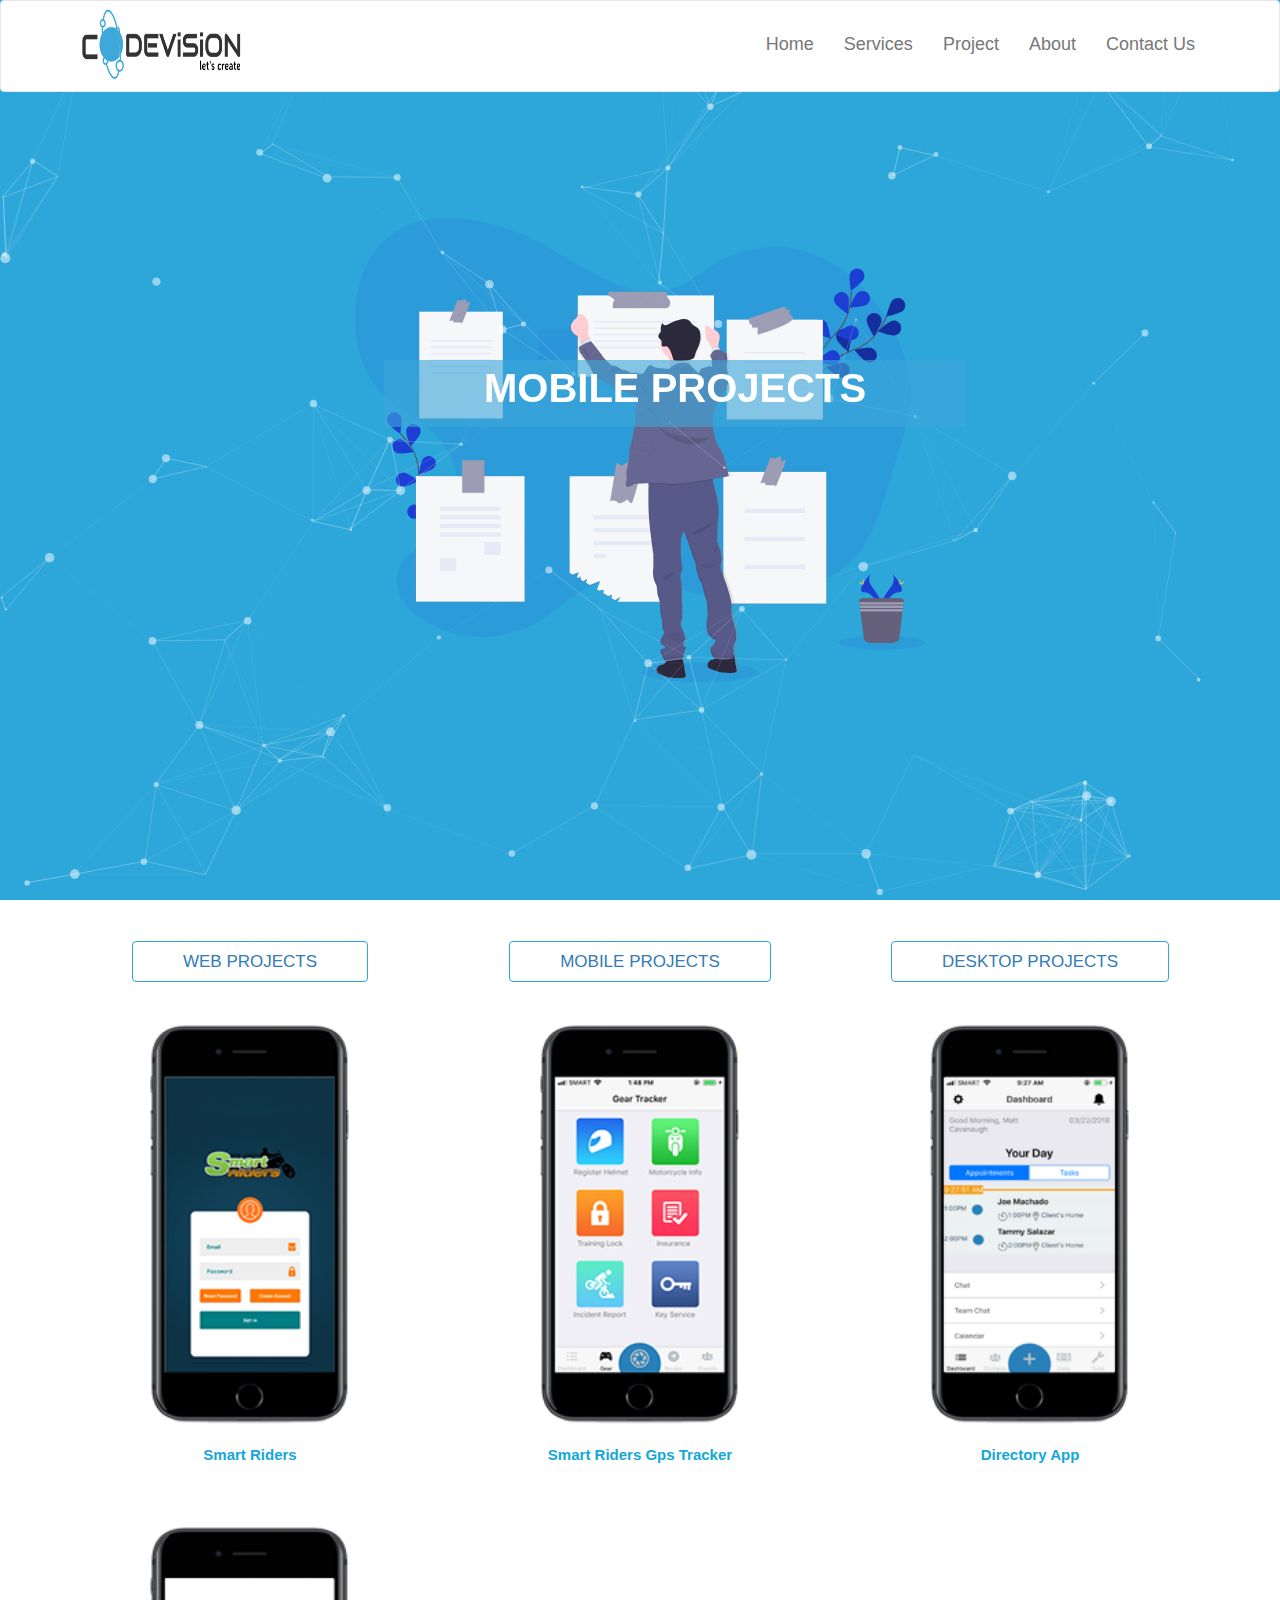
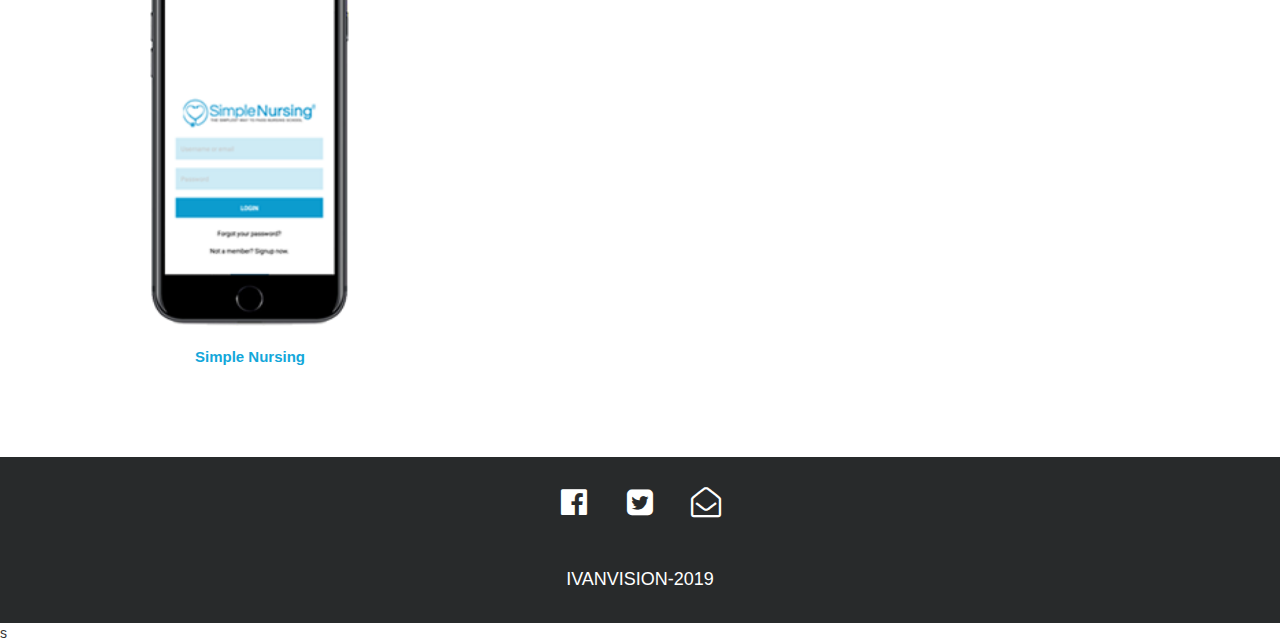
<file: mobile-project.html>
<!DOCTYPE html>
<html>
<head>
	<title>project</title>
  <link rel="stylesheet" type="text/css" href="css/style.css">
<!-- Latest compiled and minified CSS -->
<link rel="stylesheet" href="https://maxcdn.bootstrapcdn.com/bootstrap/3.4.0/css/bootstrap.min.css">

<!-- jQuery library -->
<script src="https://ajax.googleapis.com/ajax/libs/jquery/3.3.1/jquery.min.js"></script>

<!-- Latest compiled JavaScript -->
<script src="https://maxcdn.bootstrapcdn.com/bootstrap/3.4.0/js/bootstrap.min.js"></script>
<link rel="stylesheet" type="text/css" href="https://cdnjs.cloudflare.com/ajax/libs/OwlCarousel2/2.3.4/assets/owl.carousel.min.css">
<link rel="stylesheet" type="text/css" href="https://cdnjs.cloudflare.com/ajax/libs/OwlCarousel2/2.3.4/owl.carousel.min.js">
<link rel="stylesheet" type="text/css" href="https://stackpath.bootstrapcdn.com/font-awesome/4.7.0/css/font-awesome.min.css">

</head>
<body>
<nav class="navbar navbar-default  main-menu" >
  <div class="container" id="ivan2">
    <div class="navbar-header">
      <a href="index.html"><img src="images/ivanpag.png" class="header"></a>
    </div>
    <ul class="nav navbar-nav pull-right test3">
      <li><a class="Home" id="user" href="index.html">Home</a></li>
      <li><a class="Home" id="user" href="services.html">Services</a></li>
      <li><a class="Home" id="user" href="project.html">Project</a></li>
      <li><a class="Home" id="user" href="about.html">About</a></li>
      <li><a class="Home" id="user" href="contact-us.html">Contact Us</a></li>
    </ul>
  </div>
</nav>
<div id="particles-js" class="svg">
 <div class="code34">
  <p class="code7"><b>MOBILE PROJECTS</b></p>

</div>
</div>

<div class="container">
  <div class="row">
    <div class="col-md-4 PROJECTS" >
      <a href="project.html" class="PROJECTS-WEB ">WEB PROJECTS</a>
    </div>
    <div class="col-md-4 PROJECTS" >
      <a href="mobile-project.html " class="PROJECTS-WEB">MOBILE PROJECTS</a>
    </div>
    <div class="col-md-4 PROJECTS" >
      <a href="desktop-project.html" class="PROJECTS-WEB">DESKTOP PROJECTS</a>
    </div>
  </div>
</div>
<div class="container">
  <div class="row">
    <div class="col-md-4">
      <img src="images/phone_1.png" class="project-img-1">
      <p class="project-word-1">Smart Riders</p>
    </div>
    <div class="col-md-4">
    <img src="images/phone_2.png" class="project-img-1">
    <p class="project-word-1">Smart Riders Gps Tracker</p>
    </div>
    <div class="col-md-4">
     <img src="images/phone_3.png" class="project-img-1">
     <p class="project-word-1">Directory App</p>
    </div>
  </div>
</div>
<div class="container">
  <div class="row">
    <div class="col-md-4">
      <img src="images/phone_4.png" class="project-img-1">
      <p class="project-word-1">Simple Nursing</p>
    </div>
</div>
</div>
<div >
  <div class="row gray">
      <div class="col-md-12 facebook" >  
          <i class="fa fa-facebook-official face" aria-hidden="true"></i>
          <i class="fa fa-twitter-square face" aria-hidden="true"></i>
          <i class="fa fa-envelope-open-o face" aria-hidden="true"></i>
    </div>
    <div>
      <p class="VISION"> IVANVISION-2019</p>
    </div>
  </div>s
</div>
 <script src="https://unpkg.com/aos@next/dist/aos.js">
    
  </script>

  <script>
    AOS.init();
  </script>
  <script type="text/javascript">
    var test=document.querySelector('#test')
    var home=document.querySelector('#user1')
    
       var test1=document.querySelector('#What')   

              
          $("#What").scroll(function(){
          $("span").text(x += 1);
          });



$(document).ready(function() {
 



    $("#owl-example").owlCarousel({
     items:5,
      loop:true,
      autoplay:true,
      autoplayTimeout:3000,
      autoplayHoverPause:true,

  });


  $("#owl-example").owlCarousel();




 
});

  </script>


 

  <!-- scripts -->
<script src="js/particles.js"></script>
<script src="js/app.js"></script>

  <!-- scripts -->
<script src="js/particles.js"></script>
<script src="js/app.js"></script>

</body>
</html>
</file>
<file: css/style.css>
.start1{
    
    margin: 0px;
   margin-top: 60px;
   color: black;
    
}
.sentence{
  font-size: 25px;
  color: black;
}
.starting1{
  margin-top: 30px ;
  font-size: 18px;
  animation-delay: 10000;
   background-color: #f8f8f8;
  padding: 90px;
}
.starting{
  margin-top: 30px;
  font-size: 18px;
  animation-delay: 10000;
  
}
.hr{
  width: 140px;
  height: 2px;
  margin-left: 2px;
} 
.main-menu{
  position: fixed !important;
  width: 100%;
  z-index: 111;
  background-color: #ffffff !important;

}
.search1{
  background-color: #83c5e5;
  padding: 8px;
  border-radius: 10px;
}
.test{
  font-size: 30px;
  color: #13a7da;
  font-weight:100;
}
.test3{
  font-size: 23px;
}
.standard{
  text-align: center;
  font-size: 30px;
  background-color: #60cdf3;
  padding: 50px;
  margin-top: 50px;
  color: white;
}
.test6{
  color: white;
}
.offer{
  text-align: center;
  font-size: 30px;
  margin-top: 60px;
  color: #60cdf3;
}
.support{
  text-align: center;
  font-size: 18px;
}
.hr7{
  width: 150px;
  height: 2px;
  margin-left: 600px !important;
  margin-top: 40px !important;

}
.development{
  text-align: center;
}
.Desktop{
  font-size: 30px;
    color: #13a7da;
}
.view23{
  font-size: 20px;
  background-color: #60cdf3;
  color: white;
  width: 20px;
  height: 15px;
  border-radius: 90px;
}
.me{
  text-align: center;
  
}
html {
  scroll-behavior: smooth;
}

.test61{
  color: white;
}
.video-container {
    position:relative;
    padding-bottom:56.25%;
    padding-top:30px;
    height:0;
    overflow:hidden;
    pointer-events: none;
}

.video-container iframe, .video-container object, .video-container embed {
    position:absolute;
    top:0;
    left:0;
    width:100%;
    height:100%;
}
.about-us{
  text-align: center;
  font-size: 30px;
  margin-top: 100px;

  /* The image used */
  background-image: url("../images/download (3).jpg");

  /* Full height */
  height: 100%; 

  /* Center and scale the image nicely */
  background-position: center;
  background-repeat: no-repeat;
  background-size: cover;
  margin-top: 0px;
  height: 500px;
  padding: 200px;
}

#PHP{
  height: 193px;
}
#me45{
  font-size: 18px;
}
#desktop-transparent{
  height: 200px;
}
.face{
  width: 60px ;
  height: 60px;
  margin-left:160px; 
  margin-top: 0px;
  padding: 10px;
}
.gray{
  background-color: #282a2b;
  padding: 20px;
  margin-top: 80px;
}
/* =============================================================================
   HTML5 CSS Reset Minified - Eric Meyer
   ========================================================================== */

html,body,div,span,object,iframe,h1,h2,h3,h4,h5,h6,p,blockquote,pre,abbr,address,cite,code,del,dfn,em,img,ins,kbd,q,samp,small,strong,sub,sup,var,b,i,dl,dt,dd,ol,ul,li,fieldset,form,label,legend,table,caption,tbody,tfoot,thead,tr,th,td,article,aside,canvas,details,figcaption,figure,footer,header,hgroup,menu,nav,section,summary,time,mark,audio,video{margin:0;padding:0;border:0;outline:0;font-size:100%;vertical-align:baseline;background:transparent}
body{line-height:1}
article,aside,details,figcaption,figure,footer,header,hgroup,menu,nav,section{display:block}
nav ul{list-style:none}
blockquote,q{quotes:none}
blockquote:before,blockquote:after,q:before,q:after{content:none}
a{margin:0;padding:0;font-size:100%;vertical-align:baseline;background:transparent;text-decoration:none}
mark{background-color:#ff9;color:#000;font-style:italic;font-weight:bold}
del{text-decoration:line-through}
abbr[title],dfn[title]{border-bottom:1px dotted;cursor:help}
table{border-collapse:collapse;border-spacing:0}
hr{display:block;height:1px;border:0;border-top:1px solid #ccc;margin:1em 0;padding:0}
input,select{vertical-align:middle}
li{list-style:none}


/* =============================================================================
   My CSS
   ========================================================================== */

/* ---- base ---- */

html,body{ 
  width:100%;
  height:100%;
  background:#fff;
}

html{
  -webkit-tap-highlight-color: rgba(0, 0, 0, 0);
}

body{
  font:normal 75% Arial, Helvetica, sans-serif;
}

canvas{
  display:block;
  vertical-align:bottom;
}


/* ---- stats.js ---- */

.count-particles{
  background: #000022;
  position: absolute;
  top: 48px;
  left: 0;
  width: 80px;
  color: #13E8E9;
  font-size: .8em;
  text-align: left;
  text-indent: 4px;
  line-height: 14px;
  padding-bottom: 2px;
  font-family: Helvetica, Arial, sans-serif;
  font-weight: bold;
}

.js-count-particles{
  font-size: 1.1em;
}

#stats,
.count-particles{
  -webkit-user-select: none;
  margin-top: 5px;
  margin-left: 5px;
}

#stats{
  border-radius: 3px 3px 0 0;
  overflow: hidden;
}

.count-particles{
  border-radius: 0 0 3px 3px;
  display: none;
}


/* ---- particles.js container ---- */

#particles-js{
  width: 100%;
  height: 100%;
  background-color: #2da7da;
  background-image: url("../images/svg.svg") !important;
  background-size: cover;
  background-position: 50% 50%;
  background-repeat: no-repeat;
  background-size:570px 900px; 
  
}


.Specialize{
  text-align: center;
  font: inherit;
  color: #13a7da;
  font-size: 30px;
  margin-top: 70px;
}
.owl{
  margin-top: 70px;
}
#We-support{
  color:#666666 !important;
}
#Development{
  font-size: 18px;
   margin-top: 20px;
   color: #666666;
}
#imgimg{
   height: 250px;
}
.facebook{
  text-align: center;
}
.face{
  font-size: 30px !important;
  margin-right: 1px !important;
  margin-left:1px !important; 
  color: white !important;
  margin-bottom: 30px !important;
}
.VISION{
  text-align: center;
  color: white;
  font-size: 18px;
  font-weight: inherit;

}
#Home{
  color:#666666 !important;
}
.PROJECTS-WEB{
  text-align: center;
  font-size: 17px;
  border: 1px solid #2da7da;
  padding:10px;
  padding-left: 50px;
  padding-right: 50px;
  border-radius: 4px;

}

.PROJECTS-WEB:hover {
  text-decoration: none;
  background-color: #f8f8f8;

}

.PROJECTS{
  text-align: center;
  margin-top: 50px;
}


#What-We-Offer{
  margin: 20px !important ;
}
.project-img{
  margin-top: 50px;
  height: 300px;
  width: 350px;
}
.project-word{
  text-align: center;
  color: #13a7da;
    font-weight: 700;
    font-size: 15px;
}
.team{
  font-size: 30px;
  color: #13a7da;
  text-align: center;
}
.hr71{
  width: 150px;
  height: 2px;
  margin-left: 500px !important;
  margin-top: 30px !important;
}
.about-us1{
  border-radius: 100% !important;
  display: block;
  margin-left: auto;
  margin-right: auto;
  width: 50%;
  height: 190px;
  width: 190px;
}
.names{
  text-align: center;
  color: #13a7da;
  font-size: 25px;
}
.role{
  text-align: center;
  margin-bottom: 0;
  font-size: 18px;
  color: #666666;
  margin-bottom: 40px;
}
.goal{
  font-size: 30px;
  color: #13a7da;
  font-weight:100;
  text-align: center;
  margin-top: 90px;
}
.text{
  text-align: center;
  margin-right: 110px;
  margin-left: 110px;
  color: #666666;
  font-size: 18px;
}
.goals{
  background-color: #f8f8f8;
  padding-top:20px;
}
.inputs[type=text] {
    border: 1px solid #c3c3c3 ;
    border-radius: 4px;  
    height: 50px;
    width: 500px;
    margin-bottom: 20px;
}
.Form{
  color:  #13a7da;
  font-size: 40px;
  margin-top: 50px;
}



input::-webkit-input-placeholder {
    font-size: 20px;
    line-height: 3;

}

textarea {
   resize: none;
   width: 500px;
   height: 100px;
   margin-left: 2px !important;
   font-size:20px !important;
   padding: 20px;
}
input[type=submit]{
        -webkit-appearance: none;
    -ms-appearance: none;
    appearance: none;
    transition: background-color .2s ease-in-out,color .2s ease-in-out;
    background-color: transparent;
    border-radius: 4px;
    border: 0;
    box-shadow: inset 0 0 0 1px #13a7da;
    color: #13a7da;
    cursor: pointer;
    display: inline-block;
    font-size: .9em;
    font-weight: 400;
    height: 2.75em;
    letter-spacing: .125em;
    line-height: 2.75em;
    padding: 0 2em;
    text-align: center;
    text-decoration: none;
    text-indent: .125em;
    text-transform: uppercase;
    white-space: nowrap;
    margin-top: 20px;
    height: 40px;
    width: 120px;
  }
  #location{
    font-size: 30px !important;
    margin-top: 30px;
    margin-bottom: 25px !important;
    color: #13a7da;
   text-align: left;
  }
  .rizal{
    font-size: 18px;
    color: #666666;
    margin-bottom: 0 !important;
   
   
  }
  .header{
    height: 90px;
    width: 180px;
  }
#user{
 margin-top: 18px;
 font-size: 18px;
 background-color: #ffffff;
}
/*.img-header{
  position: absolute;
  margin-top: 300px;
  margin-left: 500px;
}*/
.code{
  position: absolute;
 left: 20%;
 top: 30%;
  text-align: center !important;
  color: #ffffff;
  background-color: rgba(62,167,218,.619608);
}
.code2{
  font-size: 20px !important;
}
.code1{
  font-size: 40px !important;
}
.code4{
  color: #ffffff !important;
}
#particles-js-1{
  width: 100%;
  height: 100%;
  background-color: #2da7da;
  background-image: url("../images/svg3.svg") !important;
  background-size: cover;
  background-position: 50% 50%;
  background-repeat: no-repeat;
  background-size:570px 900px; 
  
}
.code34{
  position: absolute;
 left: 30%;
 top: 40%;
  text-align: center !important;
  color: #ffffff;
  background-color: rgba(62,167,218,.619608);
}
.code7{
   font-size: 40px !important;
   padding-left: 100px;
   padding-right: 100px;
}
#particles-js-3{
  width: 100%;
  height: 100%;
  background-color: #2da7da;
  background-image: url("../images/SVG4.svg") !important;
  background-size: cover;
  background-position: 50% 50%;
  background-repeat: no-repeat;
  background-size:570px 900px; 
  
}
.code35{
  position: absolute;
 left: 34%;
 top: 55%;
  text-align: center !important;
  color: #ffffff;
   background-color: rgba(62,167,218,.619608);
}
#particles-js-4{
  width: 100%;
  height: 100%;
  background-color: #2da7da;
  background-image: url("../images/SVG5.svg") !important;
  background-size: cover;
  background-position: 50% 50%;
  background-repeat: no-repeat;
  background-size:570px 900px; 
  
}
.code36{
  position: absolute;
 left: 34%;
 top: 55%;
  text-align: center !important;
  color: #ffffff;
  background-color: rgba(62,167,218,.619608);
}
.project-img-1{
  margin-top: 50px;
  height: 400px;
  width: 200px;
  margin-left: 80px;
}
.project-word-1{
  text-align: center;
  color: #13a7da;
    font-weight: 700;
    font-size: 15px;
    margin-top: 20px;
}
</file>
